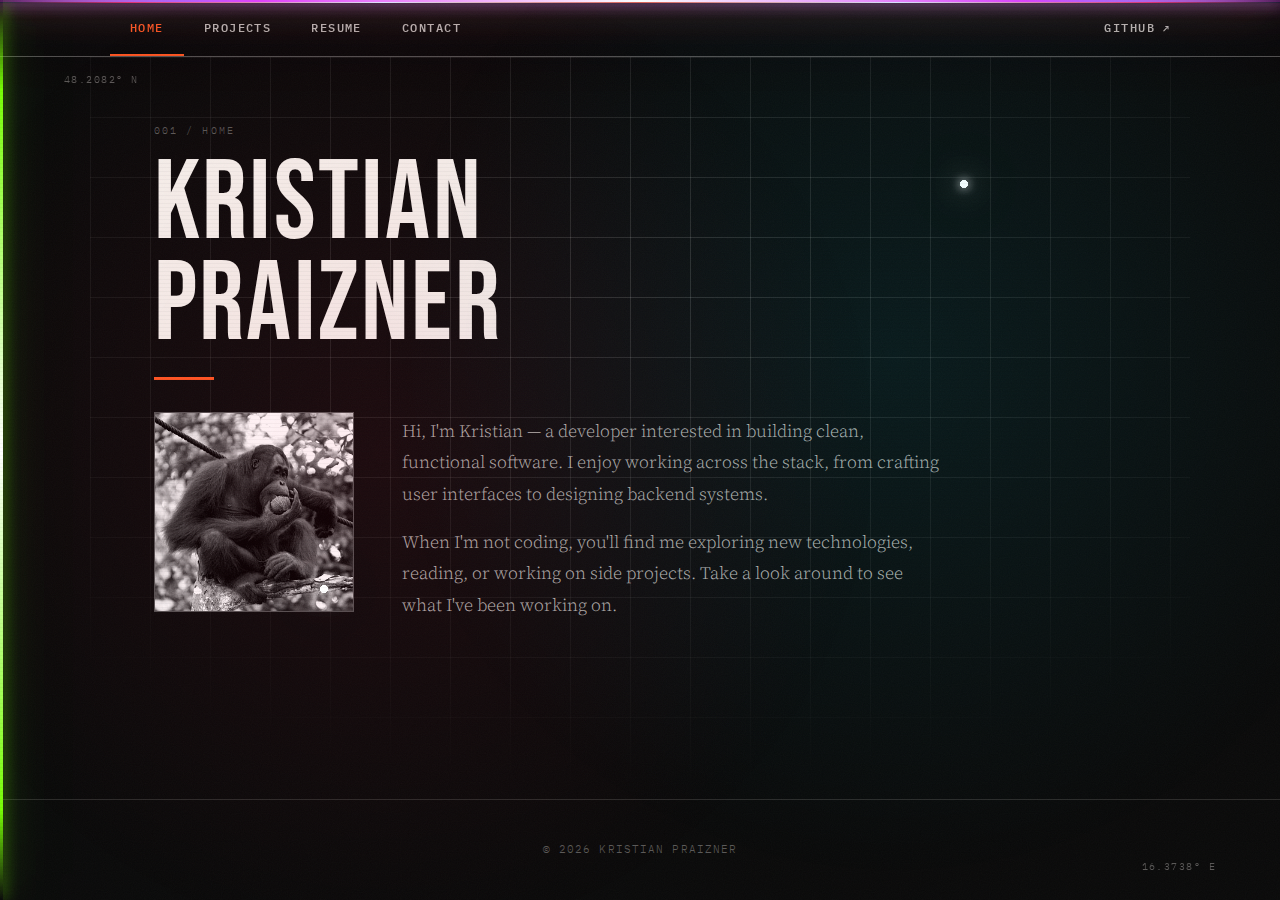
<file: index.html>
<!DOCTYPE html>
<html lang="en">
<head>
  <meta charset="UTF-8">
  <meta name="viewport" content="width=device-width, initial-scale=1.0">
  <title>Kristian Praizner - Home</title>
  <link rel="stylesheet" href="style.css">
</head>
<body>
  <nav>
    <ul>
      <li><a href="index.html" aria-current="page">Home</a></li>
      <li><a href="projects/index.html">Projects</a></li>
      <li><a href="resume/index.html">Resume</a></li>
      <li><a href="contact/index.html">Contact</a></li>
      <li class="nav-github"><a href="https://github.com/krisp140" target="_blank" rel="noopener noreferrer">GitHub</a></li>
    </ul>
  </nav>

  <div class="laser-field">
    <div class="laser-h"></div>
    <div class="laser-h"></div>
    <div class="laser-v"></div>
    <div class="laser-d"></div>
    <div class="laser-flare"></div>
    <div class="laser-flare"></div>
  </div>

  <div class="coord coord--top">48.2082&deg; N</div>
  <div class="coord coord--bottom">16.3738&deg; E</div>

  <main>
    <span class="page-label">001 / Home</span>
    <h1>Kristian<br>Praizner</h1>

    <div class="profile">
      <img src="images/kristian.JPG" alt="Photo of Kristian Praizner">
      <div class="profile-text">
        <p>
          Hi, I'm Kristian &mdash; a developer interested in building clean, functional
          software. I enjoy working across the stack, from crafting user interfaces
          to designing backend systems.
        </p>
        <p>
          When I'm not coding, you'll find me exploring new technologies, reading,
          or working on side projects. Take a look around to see what I've been
          working on.
        </p>
      </div>
    </div>
  </main>

  <footer>
    &copy; 2026 Kristian Praizner
  </footer>
</body>
</html>
</file>
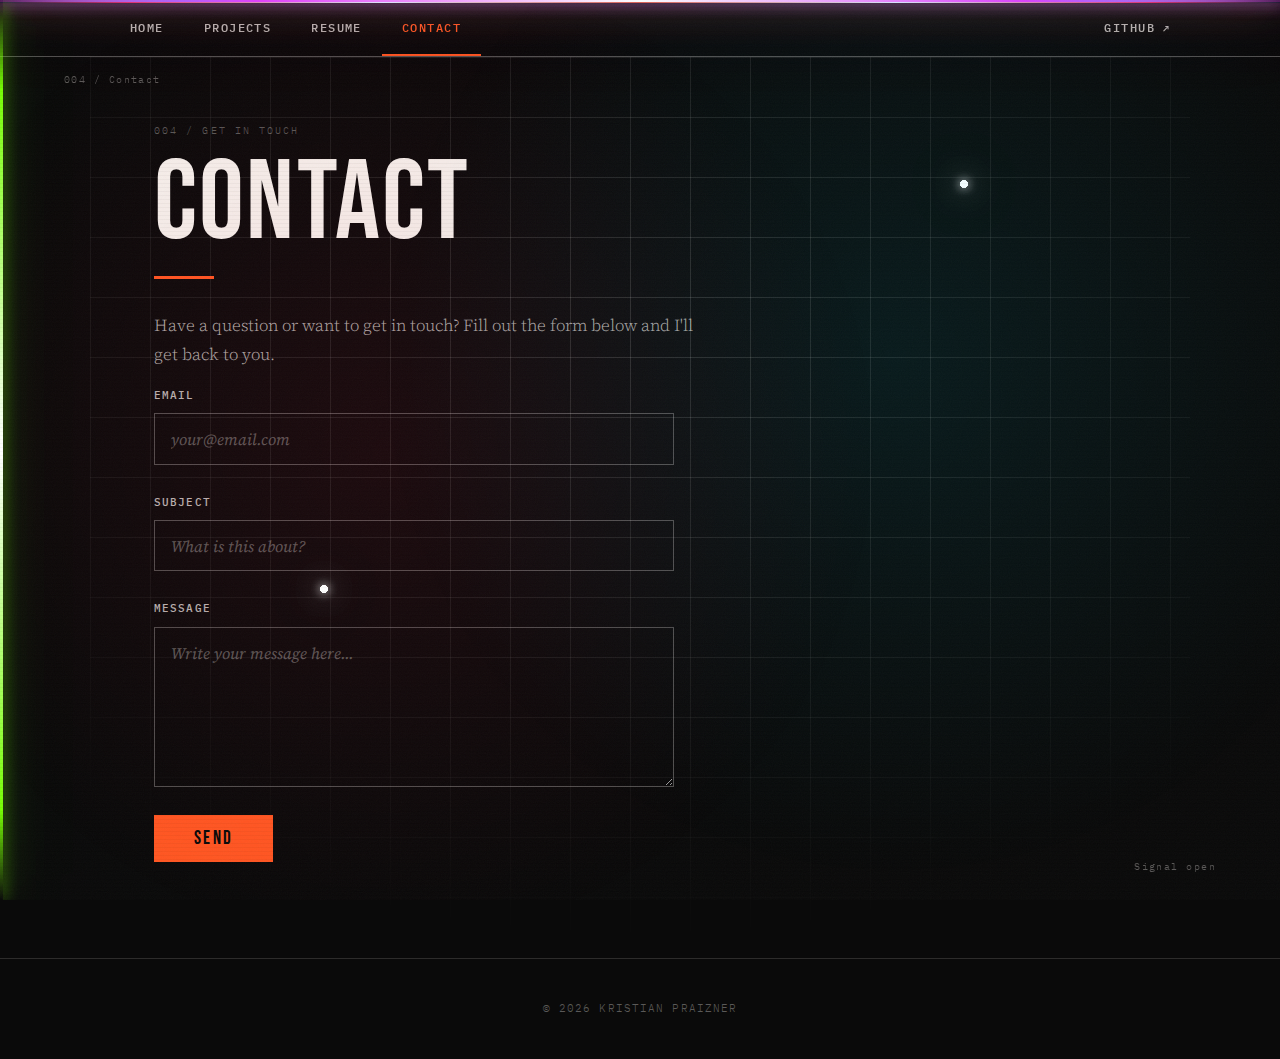
<file: contact/index.html>
<!DOCTYPE html>
<html lang="en">
<head>
  <meta charset="UTF-8">
  <meta name="viewport" content="width=device-width, initial-scale=1.0">
  <title>Contact - Kristian Praizner</title>
  <link rel="stylesheet" href="../style.css">
</head>
<body>
  <nav>
    <ul>
      <li><a href="../index.html">Home</a></li>
      <li><a href="../projects/index.html">Projects</a></li>
      <li><a href="../resume/index.html">Resume</a></li>
      <li><a href="index.html" aria-current="page">Contact</a></li>
      <li class="nav-github"><a href="https://github.com/krisp140" target="_blank" rel="noopener noreferrer">GitHub</a></li>
    </ul>
  </nav>

  <div class="laser-field">
    <div class="laser-h"></div>
    <div class="laser-h"></div>
    <div class="laser-v"></div>
    <div class="laser-d"></div>
    <div class="laser-flare"></div>
    <div class="laser-flare"></div>
  </div>

  <div class="coord coord--top">004 / Contact</div>
  <div class="coord coord--bottom">Signal open</div>

  <main>
    <span class="page-label">004 / Get In Touch</span>
    <h1>Contact</h1>
    <p>Have a question or want to get in touch? Fill out the form below and I'll get back to you.</p>

    <form action="mailto:krisp@mit.edu" method="GET" enctype="text/plain">
      <label>
        Email
        <input type="email" name="email" required placeholder="your@email.com">
      </label>

      <label>
        Subject
        <input type="text" name="subject" required placeholder="What is this about?">
      </label>

      <label>
        Message
        <textarea name="body" required placeholder="Write your message here..."></textarea>
      </label>

      <button type="submit">Send</button>
    </form>
  </main>

  <footer>
    &copy; 2026 Kristian Praizner
  </footer>
</body>
</html>
</file>
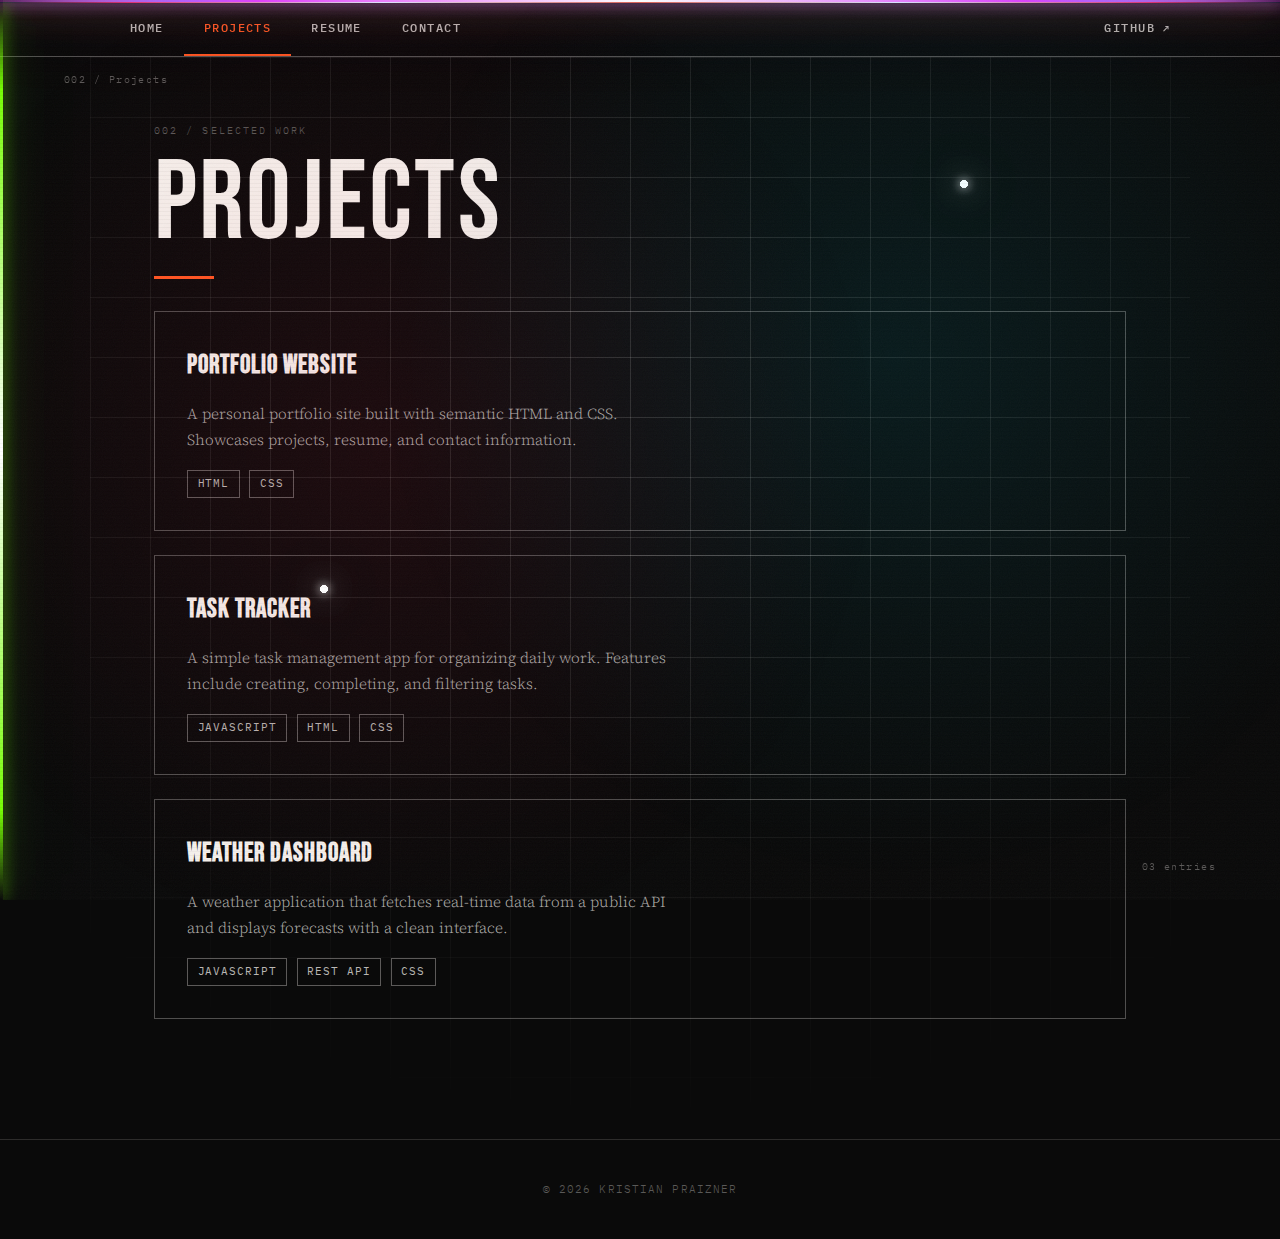
<file: projects/index.html>
<!DOCTYPE html>
<html lang="en">
<head>
  <meta charset="UTF-8">
  <meta name="viewport" content="width=device-width, initial-scale=1.0">
  <title>Projects - Kristian Praizner</title>
  <link rel="stylesheet" href="../style.css">
</head>
<body>
  <nav>
    <ul>
      <li><a href="../index.html">Home</a></li>
      <li><a href="index.html" aria-current="page">Projects</a></li>
      <li><a href="../resume/index.html">Resume</a></li>
      <li><a href="../contact/index.html">Contact</a></li>
      <li class="nav-github"><a href="https://github.com/krisp140" target="_blank" rel="noopener noreferrer">GitHub</a></li>
    </ul>
  </nav>

  <div class="laser-field">
    <div class="laser-h"></div>
    <div class="laser-h"></div>
    <div class="laser-v"></div>
    <div class="laser-d"></div>
    <div class="laser-flare"></div>
    <div class="laser-flare"></div>
  </div>

  <div class="coord coord--top">002 / Projects</div>
  <div class="coord coord--bottom">03 entries</div>

  <main>
    <span class="page-label">002 / Selected Work</span>
    <h1>Projects</h1>

    <div class="project-card">
      <h3>Portfolio Website</h3>
      <p>A personal portfolio site built with semantic HTML and CSS. Showcases projects, resume, and contact information.</p>
      <div class="project-tags">
        <span>HTML</span>
        <span>CSS</span>
      </div>
    </div>

    <div class="project-card">
      <h3>Task Tracker</h3>
      <p>A simple task management app for organizing daily work. Features include creating, completing, and filtering tasks.</p>
      <div class="project-tags">
        <span>JavaScript</span>
        <span>HTML</span>
        <span>CSS</span>
      </div>
    </div>

    <div class="project-card">
      <h3>Weather Dashboard</h3>
      <p>A weather application that fetches real-time data from a public API and displays forecasts with a clean interface.</p>
      <div class="project-tags">
        <span>JavaScript</span>
        <span>REST API</span>
        <span>CSS</span>
      </div>
    </div>
  </main>

  <footer>
    &copy; 2026 Kristian Praizner
  </footer>
</body>
</html>
</file>
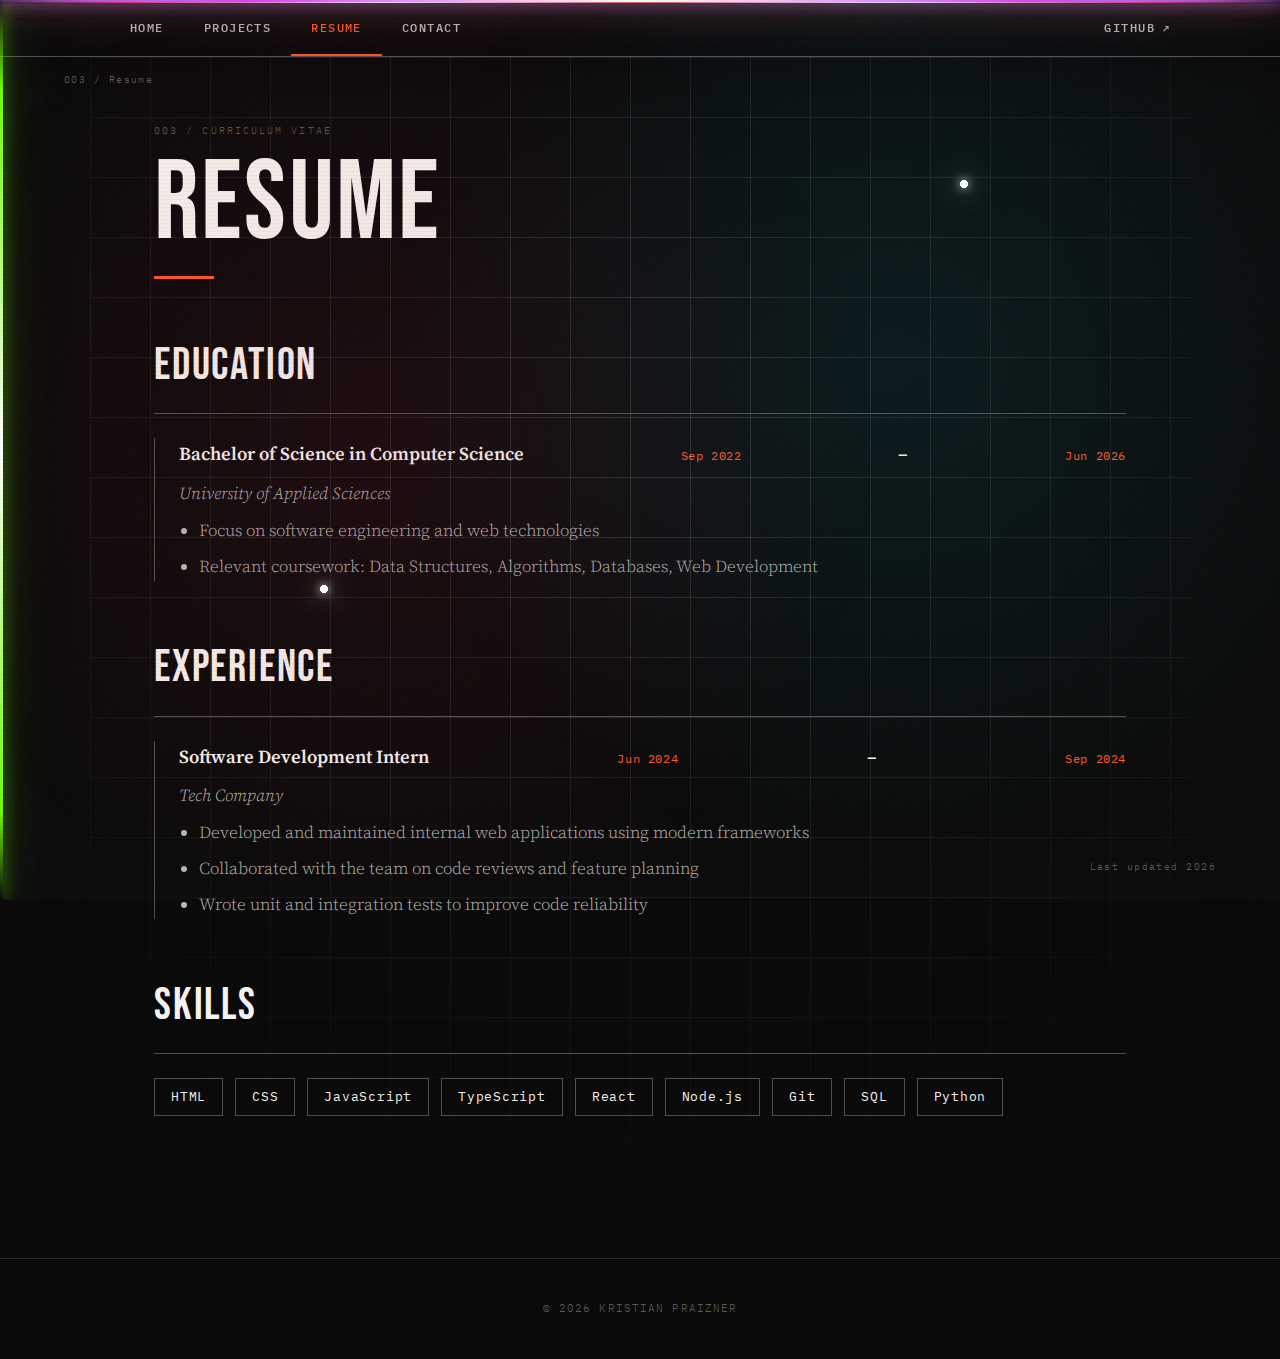
<file: resume/index.html>
<!DOCTYPE html>
<html lang="en">
<head>
  <meta charset="UTF-8">
  <meta name="viewport" content="width=device-width, initial-scale=1.0">
  <title>Resume - Kristian Praizner</title>
  <link rel="stylesheet" href="../style.css">
</head>
<body>
  <nav>
    <ul>
      <li><a href="../index.html">Home</a></li>
      <li><a href="../projects/index.html">Projects</a></li>
      <li><a href="index.html" aria-current="page">Resume</a></li>
      <li><a href="../contact/index.html">Contact</a></li>
      <li class="nav-github"><a href="https://github.com/krisp140" target="_blank" rel="noopener noreferrer">GitHub</a></li>
    </ul>
  </nav>

  <div class="laser-field">
    <div class="laser-h"></div>
    <div class="laser-h"></div>
    <div class="laser-v"></div>
    <div class="laser-d"></div>
    <div class="laser-flare"></div>
    <div class="laser-flare"></div>
  </div>

  <div class="coord coord--top">003 / Resume</div>
  <div class="coord coord--bottom">Last updated 2026</div>

  <main>
    <span class="page-label">003 / Curriculum Vitae</span>
    <h1>Resume</h1>

    <section class="resume-section">
      <h2>Education</h2>

      <div class="resume-entry">
        <h3>
          Bachelor of Science in Computer Science
          <time datetime="2022-09">Sep 2022</time> &ndash; <time datetime="2026-06">Jun 2026</time>
        </h3>
        <p>University of Applied Sciences</p>
        <ul>
          <li>Focus on software engineering and web technologies</li>
          <li>Relevant coursework: Data Structures, Algorithms, Databases, Web Development</li>
        </ul>
      </div>
    </section>

    <section class="resume-section">
      <h2>Experience</h2>

      <div class="resume-entry">
        <h3>
          Software Development Intern
          <time datetime="2024-06">Jun 2024</time> &ndash; <time datetime="2024-09">Sep 2024</time>
        </h3>
        <p>Tech Company</p>
        <ul>
          <li>Developed and maintained internal web applications using modern frameworks</li>
          <li>Collaborated with the team on code reviews and feature planning</li>
          <li>Wrote unit and integration tests to improve code reliability</li>
        </ul>
      </div>
    </section>

    <section class="resume-section">
      <h2>Skills</h2>
      <ul class="skills-list">
        <li>HTML</li>
        <li>CSS</li>
        <li>JavaScript</li>
        <li>TypeScript</li>
        <li>React</li>
        <li>Node.js</li>
        <li>Git</li>
        <li>SQL</li>
        <li>Python</li>
      </ul>
    </section>
  </main>

  <footer>
    &copy; 2026 Kristian Praizner
  </footer>
</body>
</html>
</file>
<file: style.css>
/* ============================================================
   INK & WIRE — Editorial Brutalist Portfolio
   ============================================================ */

@import url('https://fonts.googleapis.com/css2?family=Bebas+Neue&family=Source+Serif+4:ital,opsz,wght@0,8..60,300;0,8..60,400;0,8..60,600;1,8..60,400&family=IBM+Plex+Mono:wght@300;400;500&display=swap');

*,
*::before,
*::after {
  box-sizing: border-box;
  margin: 0;
  padding: 0;
}

:root {
  --ink: #0a0a0a;
  --paper: #f5f2ed;
  --wire: rgba(245, 242, 237, 0.15);
  --wire-strong: rgba(245, 242, 237, 0.3);
  --accent: #ff5722;
  --accent-glow: rgba(255, 87, 34, 0.5);
  --text: #f5f2ed;
  --text-dim: rgba(245, 242, 237, 0.75);
  --text-faint: rgba(245, 242, 237, 0.35);

  --font-display: 'Bebas Neue', sans-serif;
  --font-body: 'Source Serif 4', Georgia, serif;
  --font-mono: 'IBM Plex Mono', monospace;

  --grid-gap: 1px;
  --page-pad: clamp(1.5rem, 5vw, 4rem);
  --max-w: 1100px;
}

/* ---- Base ---- */
html {
  scroll-behavior: smooth;
}

body {
  font-family: var(--font-body);
  font-weight: 300;
  font-size: 1.05rem;
  line-height: 1.75;
  color: var(--text);
  background: var(--ink);
  min-height: 100vh;
  display: flex;
  flex-direction: column;
  overflow-x: hidden;
  position: relative;
}

/* Noise overlay */
body::before {
  content: '';
  position: fixed;
  inset: 0;
  z-index: 9999;
  pointer-events: none;
  opacity: 0.035;
  background-image: url("data:image/svg+xml,%3Csvg viewBox='0 0 256 256' xmlns='http://www.w3.org/2000/svg'%3E%3Cfilter id='n'%3E%3CfeTurbulence type='fractalNoise' baseFrequency='0.9' numOctaves='4' stitchTiles='stitch'/%3E%3C/filter%3E%3Crect width='100%25' height='100%25' filter='url(%23n)'/%3E%3C/svg%3E");
  background-repeat: repeat;
  background-size: 256px 256px;
}

/* Scanline effect */
body::after {
  content: '';
  position: fixed;
  inset: 0;
  z-index: 9998;
  pointer-events: none;
  background: repeating-linear-gradient(
    to bottom,
    transparent 0px,
    transparent 3px,
    rgba(0, 0, 0, 0.03) 3px,
    rgba(0, 0, 0, 0.03) 4px
  );
}

/* Wire grid background on main */
main {
  position: relative;
  max-width: var(--max-w);
  width: 100%;
  margin: 0 auto;
  padding: 4rem var(--page-pad) 6rem;
  flex: 1;
}

main::before {
  content: '';
  position: absolute;
  inset: 0;
  pointer-events: none;
  background-image:
    linear-gradient(to right, var(--wire) 1px, transparent 1px),
    linear-gradient(to bottom, var(--wire) 1px, transparent 1px);
  background-size: 60px 60px;
  mask-image: radial-gradient(ellipse 80% 70% at 50% 30%, black, transparent);
  -webkit-mask-image: radial-gradient(ellipse 80% 70% at 50% 30%, black, transparent);
}

/* ---- Links ---- */
a {
  color: var(--text);
  text-decoration: none;
  transition: color 0.3s, border-color 0.3s;
}

a:hover {
  color: var(--accent);
}

/* ---- Navigation ---- */
nav {
  position: sticky;
  top: 0;
  z-index: 100;
  background: rgba(10, 10, 10, 0.85);
  backdrop-filter: blur(12px);
  -webkit-backdrop-filter: blur(12px);
  border-bottom: 1px solid var(--wire-strong);
  padding: 0 var(--page-pad);
}

nav ul {
  list-style: none;
  display: flex;
  align-items: center;
  gap: 0;
  max-width: var(--max-w);
  margin: 0 auto;
  height: 56px;
}

nav li {
  margin: 0;
}

nav a {
  display: block;
  padding: 0 1.25rem;
  font-family: var(--font-mono);
  font-size: 0.75rem;
  font-weight: 500;
  letter-spacing: 0.12em;
  text-transform: uppercase;
  color: var(--text-dim);
  height: 56px;
  line-height: 56px;
  border-bottom: 2px solid transparent;
  transition: color 0.3s, border-color 0.3s;
}

nav a:hover {
  color: var(--text);
  border-bottom-color: var(--accent);
}

nav a[aria-current="page"] {
  color: var(--accent);
  border-bottom-color: var(--accent);
}

nav .nav-github {
  margin-left: auto;
}

nav .nav-github a::after {
  content: ' \2197';
  font-size: 0.65rem;
}

/* ---- Typography ---- */
h1 {
  font-family: var(--font-display);
  font-size: clamp(3.5rem, 10vw, 7rem);
  font-weight: 400;
  line-height: 0.9;
  letter-spacing: 0.02em;
  text-transform: uppercase;
  margin-bottom: 2rem;
  position: relative;

  /* stagger animation */
  animation: heading-rise 0.8s cubic-bezier(0.16, 1, 0.3, 1) both;
}

@keyframes heading-rise {
  from {
    opacity: 0;
    transform: translateY(40px);
    filter: blur(4px);
  }
  to {
    opacity: 1;
    transform: translateY(0);
    filter: blur(0);
  }
}

h1::after {
  content: '';
  display: block;
  width: 60px;
  height: 3px;
  background: var(--accent);
  margin-top: 1.25rem;
  animation: line-expand 0.6s 0.4s cubic-bezier(0.16, 1, 0.3, 1) both;
}

@keyframes line-expand {
  from { width: 0; }
  to { width: 60px; }
}

h2 {
  font-family: var(--font-display);
  font-size: clamp(1.8rem, 4vw, 2.8rem);
  font-weight: 400;
  letter-spacing: 0.04em;
  text-transform: uppercase;
  color: var(--text);
  margin-top: 3rem;
  margin-bottom: 1.5rem;
  padding-bottom: 0.5rem;
  border-bottom: 1px solid var(--wire-strong);
}

h3 {
  font-family: var(--font-body);
  font-size: 1.15rem;
  font-weight: 600;
  color: var(--text);
  margin-bottom: 0.5rem;
}

p {
  color: var(--text-dim);
  margin-bottom: 1rem;
  max-width: 60ch;
}

ul, ol {
  margin-bottom: 1rem;
  padding-left: 1.25rem;
}

li {
  color: var(--text-dim);
  margin-bottom: 0.4rem;
}

/* ---- Home: Profile ---- */
.profile {
  display: grid;
  grid-template-columns: 200px 1fr;
  gap: 3rem;
  align-items: start;
  margin-top: 1rem;
  animation: fade-up 0.7s 0.2s cubic-bezier(0.16, 1, 0.3, 1) both;
}

@keyframes fade-up {
  from {
    opacity: 0;
    transform: translateY(30px);
  }
  to {
    opacity: 1;
    transform: translateY(0);
  }
}

.profile img {
  width: 200px;
  height: 200px;
  object-fit: cover;
  border-radius: 0;
  filter: grayscale(100%) contrast(1.1);
  border: 1px solid var(--wire-strong);
  transition: filter 0.5s, border-color 0.5s;
}

.profile img:hover {
  filter: grayscale(0%) contrast(1);
  border-color: var(--accent);
}

.profile-text {
  padding-top: 0.25rem;
}

.profile-text p {
  font-size: 1.1rem;
  line-height: 1.8;
}

/* ---- Projects ---- */
.project-card {
  position: relative;
  background: transparent;
  border: 1px solid var(--wire-strong);
  padding: 2rem;
  margin-bottom: 1.5rem;
  transition: border-color 0.4s, background 0.4s;
  animation: fade-up 0.6s cubic-bezier(0.16, 1, 0.3, 1) both;
}

.project-card:nth-child(2) { animation-delay: 0.1s; }
.project-card:nth-child(3) { animation-delay: 0.2s; }
.project-card:nth-child(4) { animation-delay: 0.3s; }

.project-card::before {
  content: '';
  position: absolute;
  top: 0;
  left: 0;
  width: 3px;
  height: 0;
  background: var(--accent);
  transition: height 0.4s cubic-bezier(0.16, 1, 0.3, 1);
}

.project-card:hover {
  border-color: var(--accent);
  background: rgba(255, 61, 0, 0.03);
}

.project-card:hover::before {
  height: 100%;
}

.project-card h3 {
  font-family: var(--font-display);
  font-size: 1.6rem;
  letter-spacing: 0.04em;
  text-transform: uppercase;
  margin-bottom: 0.75rem;
}

.project-card p {
  font-size: 0.95rem;
  margin-bottom: 1rem;
}

.project-tags {
  display: flex;
  gap: 0.6rem;
  flex-wrap: wrap;
}

.project-tags span {
  font-family: var(--font-mono);
  font-size: 0.7rem;
  font-weight: 400;
  letter-spacing: 0.08em;
  text-transform: uppercase;
  color: var(--text-dim);
  border: 1px solid var(--text-faint);
  padding: 0.2rem 0.6rem;
  transition: color 0.3s, border-color 0.3s;
}

.project-card:hover .project-tags span {
  color: var(--accent);
  border-color: var(--accent-glow);
}

/* ---- Contact Form ---- */
form {
  display: flex;
  flex-direction: column;
  gap: 1.75rem;
  max-width: 520px;
  animation: fade-up 0.6s 0.2s cubic-bezier(0.16, 1, 0.3, 1) both;
}

label {
  display: flex;
  flex-direction: column;
  gap: 0.5rem;
  font-family: var(--font-mono);
  font-size: 0.7rem;
  font-weight: 500;
  letter-spacing: 0.1em;
  text-transform: uppercase;
  color: var(--text-dim);
}

input,
textarea {
  font-family: var(--font-body);
  font-size: 1rem;
  padding: 0.85rem 1rem;
  background: transparent;
  border: 1px solid var(--wire-strong);
  border-radius: 0;
  color: var(--text);
  transition: border-color 0.3s, box-shadow 0.3s;
  appearance: none;
  -webkit-appearance: none;
}

input::placeholder,
textarea::placeholder {
  color: var(--text-faint);
  font-style: italic;
}

input:focus,
textarea:focus {
  outline: none;
  border-color: var(--accent);
  box-shadow: 0 0 0 1px var(--accent), 0 0 20px var(--accent-glow);
}

textarea {
  resize: vertical;
  min-height: 160px;
}

button[type="submit"] {
  align-self: flex-start;
  font-family: var(--font-display);
  font-size: 1.2rem;
  letter-spacing: 0.12em;
  text-transform: uppercase;
  color: var(--ink);
  background: var(--accent);
  border: none;
  border-radius: 0;
  padding: 0.75rem 2.5rem;
  cursor: pointer;
  position: relative;
  overflow: hidden;
  transition: background 0.3s, transform 0.2s;
}

button[type="submit"]::after {
  content: '';
  position: absolute;
  inset: 0;
  background: linear-gradient(90deg, transparent, rgba(255,255,255,0.15), transparent);
  transform: translateX(-100%);
  transition: transform 0.5s;
}

button[type="submit"]:hover {
  background: #e63600;
  transform: translateY(-1px);
}

button[type="submit"]:hover::after {
  transform: translateX(100%);
}

button[type="submit"]:active {
  transform: translateY(0);
}

/* ---- Resume ---- */
.resume-section {
  margin-bottom: 2.5rem;
  animation: fade-up 0.6s cubic-bezier(0.16, 1, 0.3, 1) both;
}

.resume-section:nth-of-type(2) { animation-delay: 0.1s; }
.resume-section:nth-of-type(3) { animation-delay: 0.2s; }

.resume-entry {
  margin-bottom: 1.75rem;
  padding-left: 1.5rem;
  border-left: 1px solid var(--wire-strong);
  transition: border-color 0.3s;
}

.resume-entry:hover {
  border-left-color: var(--accent);
}

.resume-entry h3 {
  display: flex;
  justify-content: space-between;
  align-items: baseline;
  flex-wrap: wrap;
  gap: 0.75rem;
  font-family: var(--font-body);
  font-weight: 600;
}

.resume-entry time {
  font-family: var(--font-mono);
  font-size: 0.75rem;
  font-weight: 400;
  letter-spacing: 0.05em;
  color: var(--accent);
  white-space: nowrap;
}

.resume-entry p {
  font-style: italic;
  color: var(--text-dim);
  margin-bottom: 0.5rem;
}

.resume-entry ul {
  margin-top: 0.5rem;
}

.skills-list {
  display: flex;
  flex-wrap: wrap;
  gap: 0.75rem;
  list-style: none;
  padding: 0;
}

.skills-list li {
  font-family: var(--font-mono);
  font-size: 0.8rem;
  font-weight: 400;
  letter-spacing: 0.06em;
  color: var(--text);
  background: transparent;
  border: 1px solid var(--wire-strong);
  padding: 0.4rem 1rem;
  transition: border-color 0.3s, color 0.3s, background 0.3s;
}

.skills-list li:hover {
  border-color: var(--accent);
  color: var(--accent);
  background: rgba(255, 61, 0, 0.05);
}

/* ---- Footer ---- */
footer {
  text-align: center;
  padding: 2.5rem var(--page-pad);
  font-family: var(--font-mono);
  font-size: 0.7rem;
  letter-spacing: 0.1em;
  text-transform: uppercase;
  color: var(--text-faint);
  border-top: 1px solid var(--wire);
}

/* ---- Page-specific label ---- */
.page-label {
  font-family: var(--font-mono);
  font-size: 0.65rem;
  letter-spacing: 0.2em;
  text-transform: uppercase;
  color: var(--text-faint);
  margin-bottom: 1rem;
  display: block;
}

/* ---- Coordinate decorations ---- */
.coord {
  position: fixed;
  font-family: var(--font-mono);
  font-size: 0.6rem;
  letter-spacing: 0.15em;
  color: var(--text-faint);
  pointer-events: none;
  z-index: 50;
}

.coord--top {
  top: 72px;
  left: var(--page-pad);
}

.coord--bottom {
  bottom: 1.5rem;
  right: var(--page-pad);
}

/* ---- Responsive ---- */
@media (max-width: 700px) {
  .profile {
    grid-template-columns: 1fr;
    gap: 2rem;
    justify-items: center;
    text-align: center;
  }

  .profile img {
    width: 160px;
    height: 160px;
  }

  .profile-text p {
    text-align: left;
  }

  nav ul {
    flex-wrap: wrap;
    height: auto;
    padding: 0.5rem 0;
    gap: 0;
  }

  nav a {
    height: 44px;
    line-height: 44px;
    padding: 0 0.75rem;
    font-size: 0.7rem;
  }

  nav .nav-github {
    margin-left: 0;
  }

  h1 {
    font-size: clamp(2.5rem, 12vw, 4rem);
  }

  main {
    padding: 3rem var(--page-pad) 4rem;
  }

  .project-card {
    padding: 1.5rem;
  }

  .resume-entry h3 {
    flex-direction: column;
    gap: 0.25rem;
  }

  .coord {
    display: none;
  }
}

@media (max-width: 400px) {
  nav a {
    padding: 0 0.5rem;
    font-size: 0.65rem;
  }
}

/* ---- LASERS (MAXIMUM CHAOS — GPU OPTIMIZED) ---- */
.laser-field {
  position: fixed;
  inset: 0;
  pointer-events: none;
  z-index: 9997;
  overflow: hidden;
  contain: strict;
}

/* Force all lasers onto GPU layers */
.laser-h,
.laser-v,
.laser-d,
.laser-flare {
  will-change: transform, opacity;
  backface-visibility: hidden;
  -webkit-backface-visibility: hidden;
}

/* Horizontal sweeping laser — red */
.laser-h {
  position: absolute;
  left: 0;
  top: 0;
  width: 100%;
  height: 3px;
  background: linear-gradient(
    90deg,
    transparent 0%,
    #ff1744 10%,
    #fff 30%,
    #ff5722 50%,
    #fff 70%,
    #ff1744 90%,
    transparent 100%
  );
  box-shadow:
    0 0 15px #ff1744,
    0 0 40px #ff5722,
    0 0 80px rgba(255, 23, 68, 0.6);
  animation: laser-sweep-h 3s linear infinite;
}

/* Horizontal sweeping laser — cyan (reverse) */
.laser-h:nth-child(2) {
  animation-delay: 1.5s;
  height: 2px;
  background: linear-gradient(
    90deg,
    transparent 0%,
    #00e5ff 15%,
    #fff 50%,
    #00e5ff 85%,
    transparent 100%
  );
  box-shadow:
    0 0 15px #00e5ff,
    0 0 40px rgba(0, 229, 255, 0.7),
    0 0 80px rgba(0, 229, 255, 0.4);
  animation: laser-sweep-h-reverse 2.5s linear infinite;
}

@keyframes laser-sweep-h {
  0%   { transform: translate3d(0, -5px, 0);  opacity: 0; }
  2%   { opacity: 1; }
  98%  { opacity: 1; }
  100% { transform: translate3d(0, 100vh, 0);  opacity: 0; }
}

@keyframes laser-sweep-h-reverse {
  0%   { transform: translate3d(0, 100vh, 0);  opacity: 0; }
  2%   { opacity: 1; }
  98%  { opacity: 1; }
  100% { transform: translate3d(0, -5px, 0);   opacity: 0; }
}

/* Vertical sweeping laser — green */
.laser-v {
  position: absolute;
  left: 0;
  top: 0;
  height: 100%;
  width: 3px;
  background: linear-gradient(
    180deg,
    transparent 0%,
    #76ff03 10%,
    #fff 50%,
    #76ff03 90%,
    transparent 100%
  );
  box-shadow:
    0 0 15px #76ff03,
    0 0 40px rgba(118, 255, 3, 0.7),
    0 0 80px rgba(118, 255, 3, 0.4);
  animation: laser-sweep-v 4s linear infinite;
  animation-delay: 0.5s;
}

@keyframes laser-sweep-v {
  0%   { transform: translate3d(-5px, 0, 0);  opacity: 0; }
  2%   { opacity: 1; }
  98%  { opacity: 1; }
  100% { transform: translate3d(100vw, 0, 0);  opacity: 0; }
}

/* Diagonal laser — purple slash */
.laser-d {
  position: absolute;
  top: 0;
  left: -50%;
  width: 200%;
  height: 2px;
  background: linear-gradient(
    90deg,
    transparent 0%,
    transparent 20%,
    #e040fb 35%,
    #fff 50%,
    #e040fb 65%,
    transparent 80%,
    transparent 100%
  );
  box-shadow:
    0 0 15px #e040fb,
    0 0 50px rgba(224, 64, 251, 0.7),
    0 0 100px rgba(224, 64, 251, 0.4);
  animation: laser-diag 3.5s ease-in-out infinite;
  animation-delay: 1s;
}

@keyframes laser-diag {
  0%   { transform: translateY(-30vh) rotate(-35deg);  opacity: 0; }
  3%   { opacity: 1; }
  97%  { opacity: 1; }
  100% { transform: translateY(130vh) rotate(-35deg);  opacity: 0; }
}

/* Intersection flares */
.laser-flare {
  position: absolute;
  width: 8px;
  height: 8px;
  border-radius: 50%;
  background: #fff;
  box-shadow:
    0 0 10px #fff,
    0 0 30px #fff,
    0 0 60px #ff5722;
  animation: flare-pulse 2s ease-in-out infinite;
  animation-delay: 1.2s;
  top: 40%;
  left: 55%;
}

.laser-flare:nth-child(5) {
  animation-delay: 2.5s;
  top: 65%;
  left: 25%;
  box-shadow:
    0 0 10px #fff,
    0 0 30px #fff,
    0 0 60px #00e5ff;
}

.laser-flare:nth-child(6) {
  animation-delay: 0.5s;
  top: 20%;
  left: 75%;
  box-shadow:
    0 0 10px #fff,
    0 0 30px #fff,
    0 0 60px #76ff03;
}

@keyframes flare-pulse {
  0%, 100% {
    opacity: 0;
    transform: scale3d(0, 0, 1);
  }
  15% {
    opacity: 1;
    transform: scale3d(3, 3, 1);
  }
  30% {
    opacity: 0.8;
    transform: scale3d(1.5, 1.5, 1);
  }
  50% {
    opacity: 1;
    transform: scale3d(2.5, 2.5, 1);
  }
  70% {
    opacity: 0;
    transform: scale3d(0, 0, 1);
  }
}

/* Ambient glow washes */
.laser-field::before {
  content: '';
  position: absolute;
  inset: 0;
  background: radial-gradient(
    circle at 30% 50%,
    rgba(255, 23, 68, 0.08) 0%,
    transparent 50%
  );
  will-change: opacity;
  animation: ambient-glow 4s ease-in-out infinite alternate;
}

.laser-field::after {
  content: '';
  position: absolute;
  inset: 0;
  background: radial-gradient(
    circle at 70% 40%,
    rgba(0, 229, 255, 0.08) 0%,
    transparent 50%
  );
  will-change: opacity;
  animation: ambient-glow 3s 1s ease-in-out infinite alternate;
}

@keyframes ambient-glow {
  0%   { opacity: 0.3; }
  100% { opacity: 1; }
}

/* Reduce motion for accessibility */
@media (prefers-reduced-motion: reduce) {
  .laser-h, .laser-v, .laser-d, .laser-flare,
  .laser-field::before, .laser-field::after {
    animation: none;
    opacity: 0;
  }
}

/* ---- Selection ---- */
::selection {
  background: var(--accent);
  color: var(--ink);
}

::-moz-selection {
  background: var(--accent);
  color: var(--ink);
}
</file>
